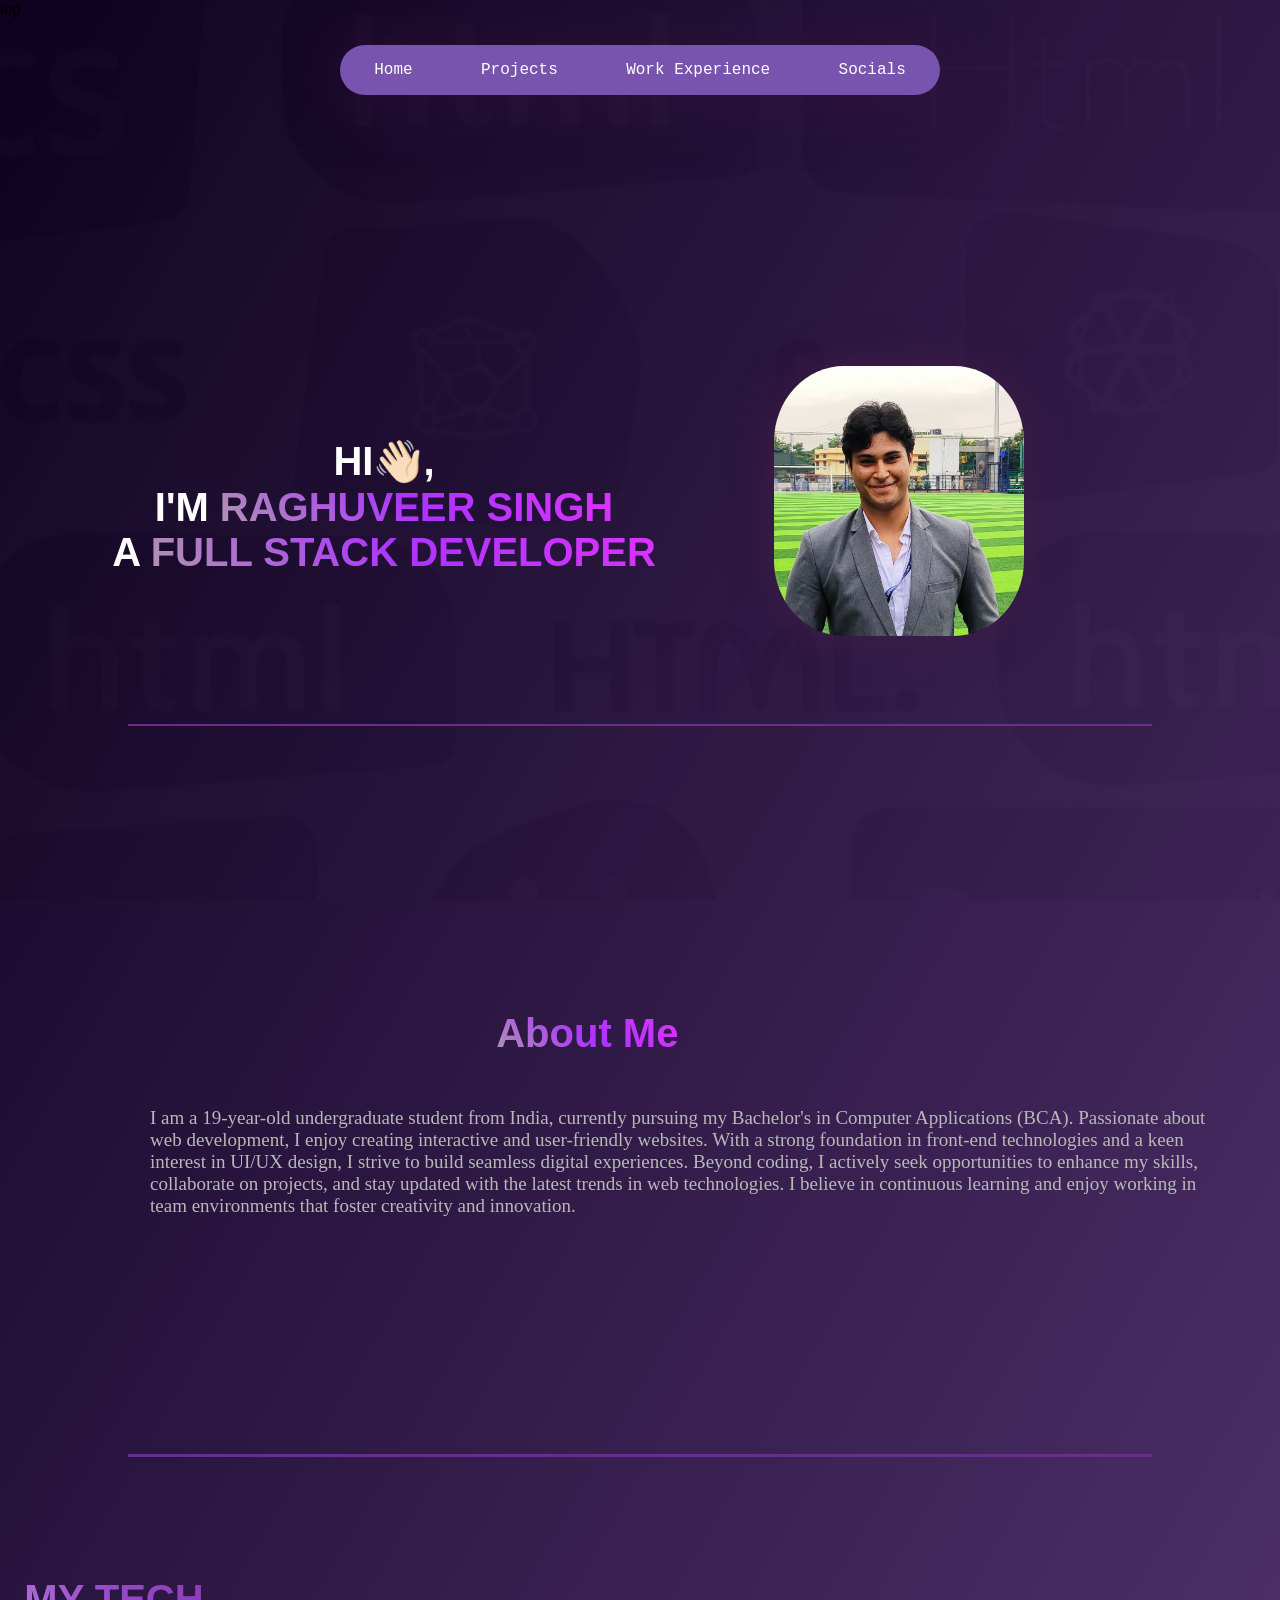
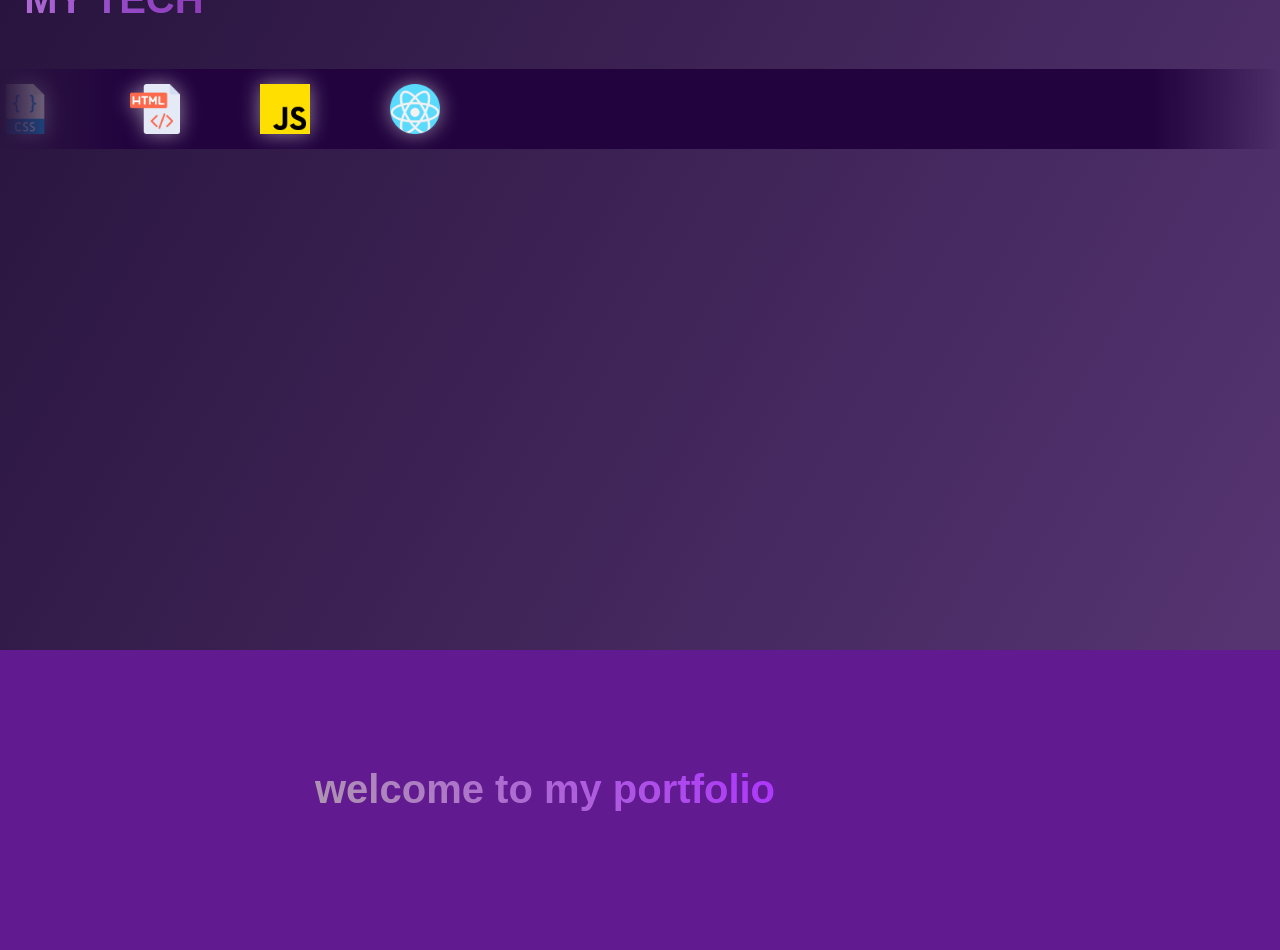
<file: index.html>
<!DOCTYPE html>
<html lang="en">
<head>
    <meta charset="UTF-8">
    <meta name="viewport" content="width=device-width, initial-scale=1.0">
    <title>Portfolio</title>
    <style>
        body {
            margin: 0;
            min-height: 250vh;
            background: linear-gradient(120deg, rgb(14, 2, 32), rgb(87, 53, 115));
            position: relative;
            background-color: #25013d;
            overflow-x: hidden;
        }

        #navbar {
            position: fixed;
            top: 5%;
            left: 50%;
            transform: translateX(-50%);
            height: 50px;
            width: 600px;
            background-color: rgb(120, 84, 174);
            border-radius: 120px;
            display: flex;
            box-shadow: 0px 4px 60px rgba(60, 20, 65, 0.5);
            z-index: 100;
        }

        ul {
            display: flex;
            justify-content: space-around;
            align-items: center;
            width: 100%;
            padding: 0;
            margin: 0;
        }

        li {
            list-style: none;
            font-family: monospace;
            color: white;
            font-size: 1rem;
        }

        .hero {
            text-align: center;
            margin-top: 120px;
        }
        #hero{
    position: fixed;
    top: 0;
    left: 0;
    width: 100vw;
    height: 100vh;
    object-fit: cover;
    opacity: 0.06;
    filter: brightness(20%);
    z-index: -1;
}

        h1 {
            position: relative;
            top: 300px;
            right: 20%;
            color: white;
            font-size: 2.5rem;
            font-family: 'Gill Sans', 'Gill Sans MT', Calibri, 'Trebuchet MS', sans-serif;
            animation: fadeIn 2s ease-in forwards;
        }

        .specialchar {
            background: linear-gradient(45deg, #ae97ae, #ad33ff, #dd33ff);
            -webkit-background-clip: text;
            -webkit-text-fill-color: transparent;
            font-weight: bold;
        }


        .about-me {
            background: linear-gradient(45deg, #ae97ae, #ad33ff, #dd33ff);
            -webkit-background-clip: text;
            -webkit-text-fill-color: transparent;
            font-weight: bold;
            position: absolute;
            top: 43%;
            right: 47%;
        }

        #profilepic {
            position: absolute;
            top: 16%;
            right: 20%;
            width: 250px;
            height: 270px;
            border-radius: 28%;
            box-shadow: 0px 0px 40px rgb(65, 28, 71);
            animation: fadeIn 2s ease-in;
            z-index: 10;
        }

        @keyframes fadeIn {
            from { opacity: 0; transform: translateY(30px); }
            to { opacity: 1; transform: translateY(0); }
        }

        /* MY TECH - Initially Hidden */
        #tech {
            margin-top: 100vh;
            margin-right: 60vh;
            text-align: center;
            font-size: 40px;
            transform: translateY(30px);
            transition: opacity 1.5s ease-in-out, transform 1.5s ease-in-out;
            background: linear-gradient(75deg, #f3d0f3, #964ac8, #741587);
            -webkit-background-clip: text;
            -webkit-text-fill-color: transparent;
            font-weight: bold;
            box-shadow: 2px solid black ;
        }

        hr {
            position: relative;
            top: 40vh;
            border: none;
            height: 2.5px;
            background-color: #682e8f;
            width: 80%;
        }


        #hr2{
            position: relative;
            top: 120vh;
            border: none;
            height: 2.5px;
            background-color: #682e8f;
            width: 80%;
        }

        

        /* Marquee Wrapper */
        .marquee-wrapper {
            display: flex;
            flex-direction: column;
            align-items: center;
            gap: 20px;
            width: 100%;
        
            overflow: hidden;
        }

        /* Common Marquee Styles */
        .marquee {
            width: 100%;
            background-color: rgb(34, 3, 62); /* Background now applies correctly */
            padding: 15px 0;
            position: relative;
            margin-top: 25%;
            overflow: hidden;
            display: flex;
            align-items: center;
            scrollamount:1

            /* Blur Effect on Edges */
            mask-image linear-gradient(to right, transparent, black 10%, black 90%, transparent);
            -webkit-mask-image: linear-gradient(to right, transparent, black 10%, black 90%, transparent);
        }

        /* Marquee Content */
        .marquee-content {
            display: flex;
            gap: 80px;
            animation: scrollLeft 10s linear infinite;
        }

        /* First Marquee: Moves Left to Right */
        .first .marquee-content {
            animation: scrollRight 20s infinite
        }

        /* Tech Images */
        .techimg {
            width: 50px; /* Adjusted image size */
            height: 50px;
            object-fit: contain;
            filter: drop-shadow(0px 0px 10px rgba(255, 255, 255, 0.5));
        }

        /* Left to Right Animation */
        @keyframes scrollRight {
            from {
                transform: translateX(-100%);
            }
            to {
                transform: translateX(400%);
            }
        }
        a{
            text-decoration: none;
        }


        footer{
            height: 300px;
            width: 1600px;
            background-color: #611a90;
            position: absolute;
            top: 250vh;
            
        }
        .footxt{
            position: absolute;
            top:10vh;
            left: 35vh;
            background: linear-gradient(45deg, #ae97ae, #ad33ff, #dd33ff);
            -webkit-background-clip: text;
            -webkit-text-fill-color: transparent;
            font-weight: bold;

        }
        .main{
            height: 100%;
            margin-top: 0;
        }
        .buttonup{
            position: relative;
            left: 150vh;
            top: 16vh;
            background-color: #300c48;
            color: aliceblue;
            font-family:monospace;
            width: 150px;
            height: 80px;
            padding: 10px;
            border-radius: 30px;
            border: 2px solid #2e0c44;
            text-transform: uppercase;
           
        }
        p{
            color: rgb(185, 184, 184);
            font-size: 19px;
            position: absolute;
            display: inline-block;
            bottom: 46%;
            left: 150px;
            min-width: 80%;
            max-width: 83%;
            animation: fadeIn 2s ease-in;
          
        }
    </style>

</head>
<body>
    <div id="top">top</div>
    <div class="main">
    <header>
       
         <img id="hero" src="Untitled design.jpg">
        
        <div id="navbar">
            <ul>
                <a href="index.html"><li>Home</li></a>
                <a href="aboutme.html"><li>Projects</li></a>
                <a href="workexp.html"><li>Work Experience</li></a>
                <a href="socias.html"><li>Socials</li></a>
            </ul>
        </div>
    </header>

    <div class="hero">
        <h1 id="top"> HI👋🏻,<br> I'M <span class="specialchar">RAGHUVEER SINGH </span>
        <br> A <span class="specialchar">FULL STACK DEVELOPER</span></h1>
       
    </div>

    <img id="profilepic" src="f5e485f8-ae66-4729-bcfa-234eb875e680.jpg" alt="Profile Picture">
    <br><br><br>
    <hr>
       <h1 class="about-me">About Me</h1>
    <p>

        I am a 19-year-old undergraduate student from India, currently pursuing my Bachelor's in Computer Applications (BCA). Passionate about web development, I enjoy creating interactive and user-friendly websites. With a strong foundation in front-end technologies and a keen interest in UI/UX design, I strive to build seamless digital experiences.
        
        Beyond coding, I actively seek opportunities to enhance my skills, collaborate on projects, and stay updated with the latest trends in web technologies. I believe in continuous learning and enjoy working in team environments that foster creativity and innovation.</p>



        <hr id="hr2">
      <!-- MY TECH -->
    <h1 id="tech"> MY TECH</h1>


    <div class="marquee-wrapper">
        <!-- First Row (Left to Right) -->
        <div class="marquee first">
            <div class="marquee-content">
                <img class="techimg" src="css.png" alt="CSS">
                <img class="techimg" src="html.png" alt="HTML">
                <img class="techimg" src="js.png" alt="JavaScript">
                <img class="techimg" src="react.png" alt="React">
            </div>
        </div>
     
    
            </div>
        </div>
    </div>

    <div style="height: 60vh;"></div> <!-- Extra content for scrolling -->


    <footer>
        <h1 class="footxt"> welcome to my portfolio</h1>
      <a href="#top" > <button class="buttonup">back to top</button></a>
    </footer>
</div>

</body>
</html>
</file>
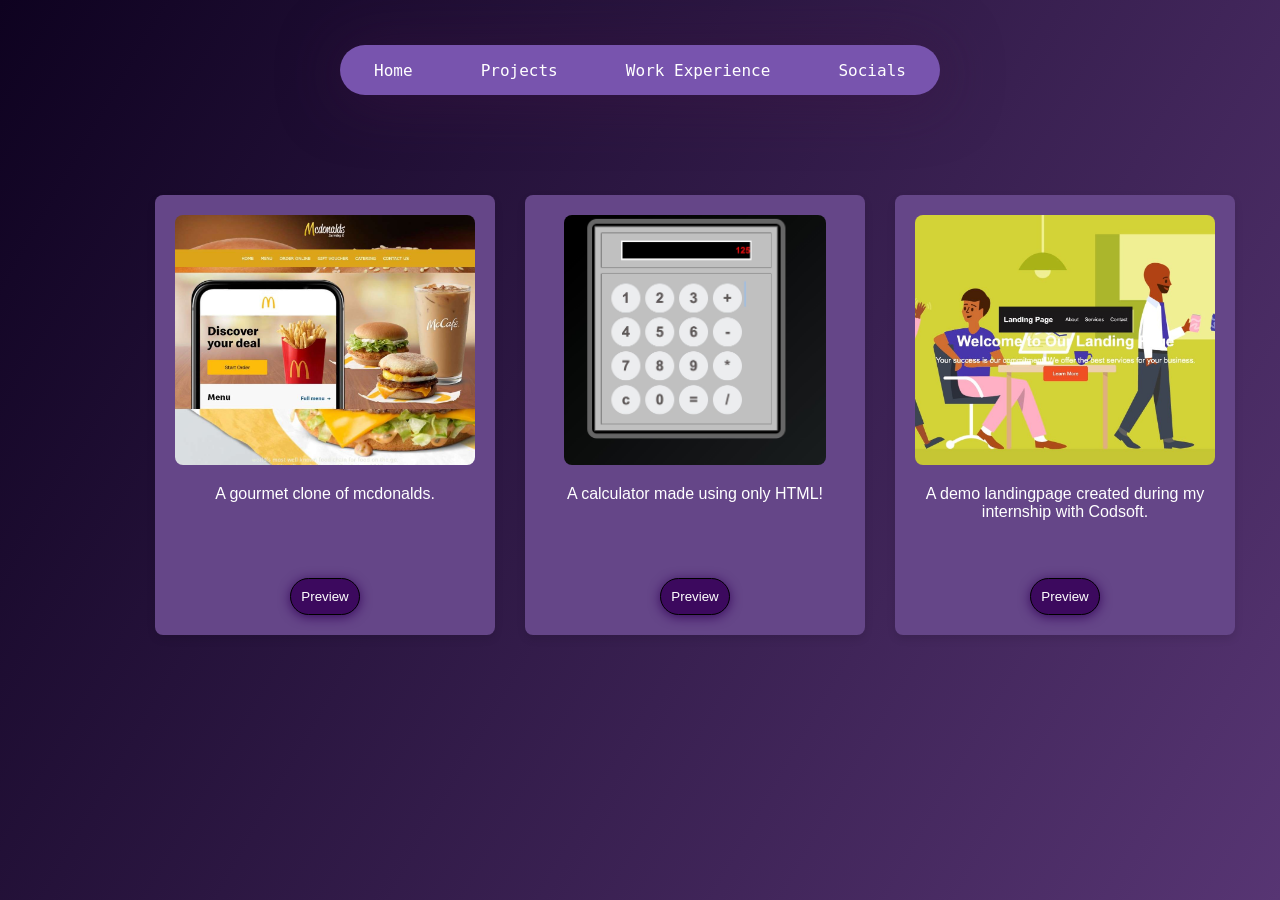
<file: aboutme.html>
<!DOCTYPE html>
<html lang="en">
<head>
    <meta charset="UTF-8">
    <meta name="viewport" content="width=device-width, initial-scale=1.0">
    <title>My Projects</title>
    <style>
        body {
            font-family: Arial, sans-serif;
            margin: 0;
            padding: 0;
            background-color: #8236ce;
            text-align: center;
            min-height: 100vh;
            background: linear-gradient(120deg, rgb(14, 2, 32), rgb(87, 53, 115));
            position: relative;
            background-color: #25013d;
            overflow: hidden;
        }
        #navbar {
            position: fixed;
            top: 5%;
            left: 50%;
            transform: translateX(-50%);
            height: 50px;
            width: 600px;
            background-color: rgb(120, 84, 174);
            border-radius: 120px;
            display: flex;
            box-shadow: 0px 4px 60px rgba(60, 20, 65, 0.5);
            z-index: 100;
        }
        ul {
            display: flex;
            justify-content: space-around;
            align-items: center;
            width: 100%;
            padding: 0;
            margin: 0;
        }
        li {
            list-style: none;
            font-family: monospace;
            color: white;
            font-size: 1rem;
        }
        a {
            text-decoration: none;
        }
        .projects-container {
            display: flex;
            justify-content: center;
            align-items: center;
            min-height: 80vh;
            flex-direction: column;
            animation: fadeIn 1s ease-out;
        }
        .carousel-container {
            display: flex;
            align-items: center;
            position: absolute;
            top: 20%;
        }
        .carousel {
            display: flex;
            width: 1000px;
            height: 520px;
            position: relative;
        }
        .carousel input {
            display: none;
        }
        .cards {
            display: flex;
            transition: transform 0.5s ease-in-out;
        }
        .card {
            width: 300px;
            height: 400px;
            padding: 20px;
            margin: 15px;
            background: rgb(101, 70, 136);
            box-shadow: 0 4px 8px rgba(0, 0, 0, 0.1);
            border-radius: 8px;
            display: flex;
            flex-direction: column;
            justify-content: space-between;
            align-items: center;
        }
        .card img {
            width: 100%;
            height: 250px;
            object-fit: cover;
            border-radius: 8px;
        }
        .card p {
            font-size: 16px;
            color: #ffffff;
        }
        @keyframes fadeIn {
            from { opacity: 0; transform: translateY(30px); }
            to { opacity: 1; transform: translateY(0); }
        }
        button{
            padding: 10px;
            color: #ffffff;
            background-color: #3c095e;
            border-radius: 20px;
            border: 1px solid black;
            box-shadow: 0px 2px 12px rgb(57, 9, 94) ;
        }

    </style>
</head>
<body>
    <div id="navbar">
        <ul>
            <a href="index.html"><li>Home</li></a>
            <a href="aboutme.html"><li>Projects</li></a>
            <a href="workexp.html"><li>Work Experience</li></a>
            <a href="socials.html"><li>Socials</li></a>
        </ul>
    </div>
    <div class="projects-container">
        <div class="carousel-container">
            <div class="carousel">
                <div class="cards">
                    <div class="card">
                        <a href="https://github.com/Raghuveer2005/mc-donalds-sample-website.git" target="_blank">
                            <img src="Screenshot2025-04-03at11.29.26A.jpeg" alt="Project">
                            <p>A gourmet clone of mcdonalds.</p>
                            <a href="https://mc-donalds-sample-website.vercel.app/" target="_blank"><button>Preview</button></a>
                        </a>
                    </div>
                    <div class="card">
                        <a href="https://github.com/Raghuveer2005/calculator.git" target="_blank">
                            <img src="Screenshot2025-04-03at5.37.36P.jpeg" alt="Project">
                            <p>A calculator made using only HTML!</p>
                            <a href="https://calculator-orcin-mu.vercel.app/ "target="_blank"><button>Preview</button></a>
                        </a>
                    </div>
                    <div class="card">
                        <a href="https://landing-page-eight-tau-28.vercel.app/" target="_blank">
                            <img src="Screenshot2025-04-03at5.48.49P.jpeg" alt="Project">
                            <p>A demo landingpage created during my internship with Codsoft.</p>
                            <a href="https://landing-page-eight-tau-28.vercel.app/" target="_blank" ><button>Preview</button></a>
                        </a>
                    </div>
                </div>
            </div>
        </div>
    </div>
</body>
</html>
</file>
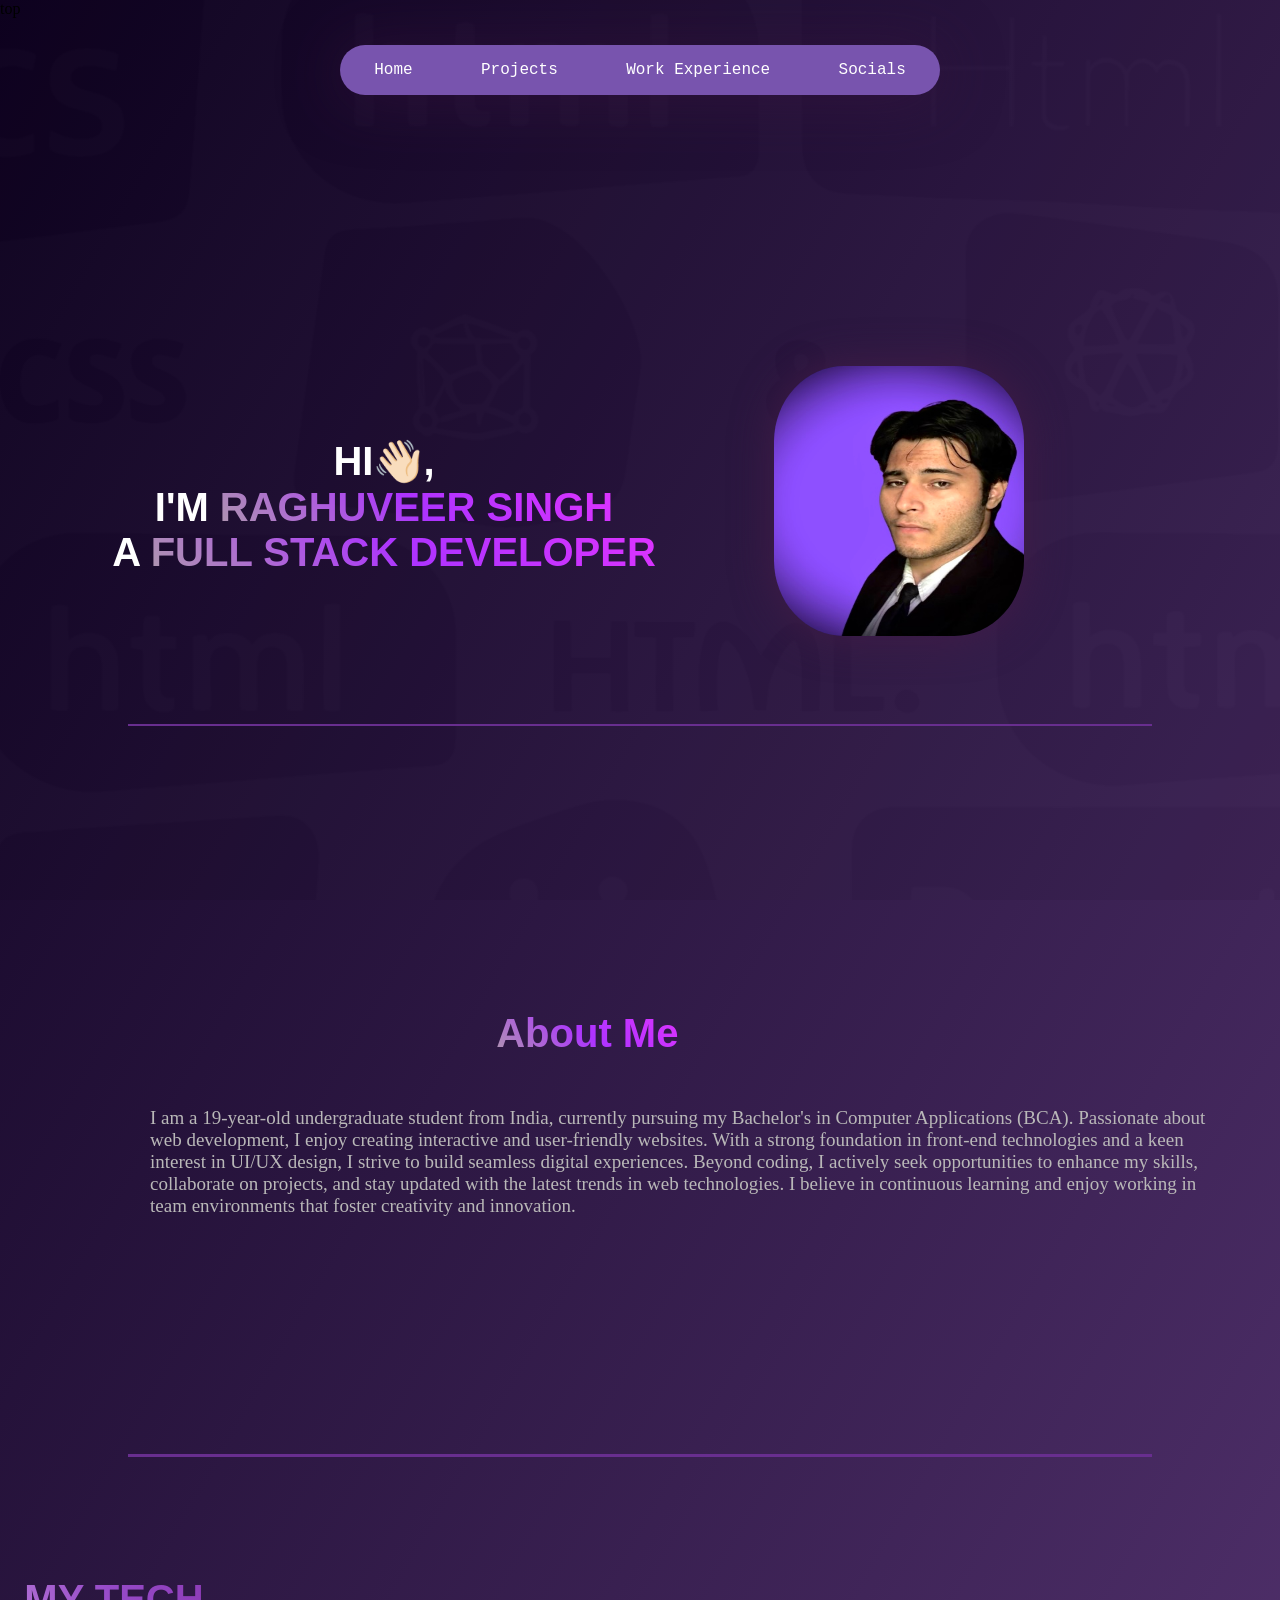
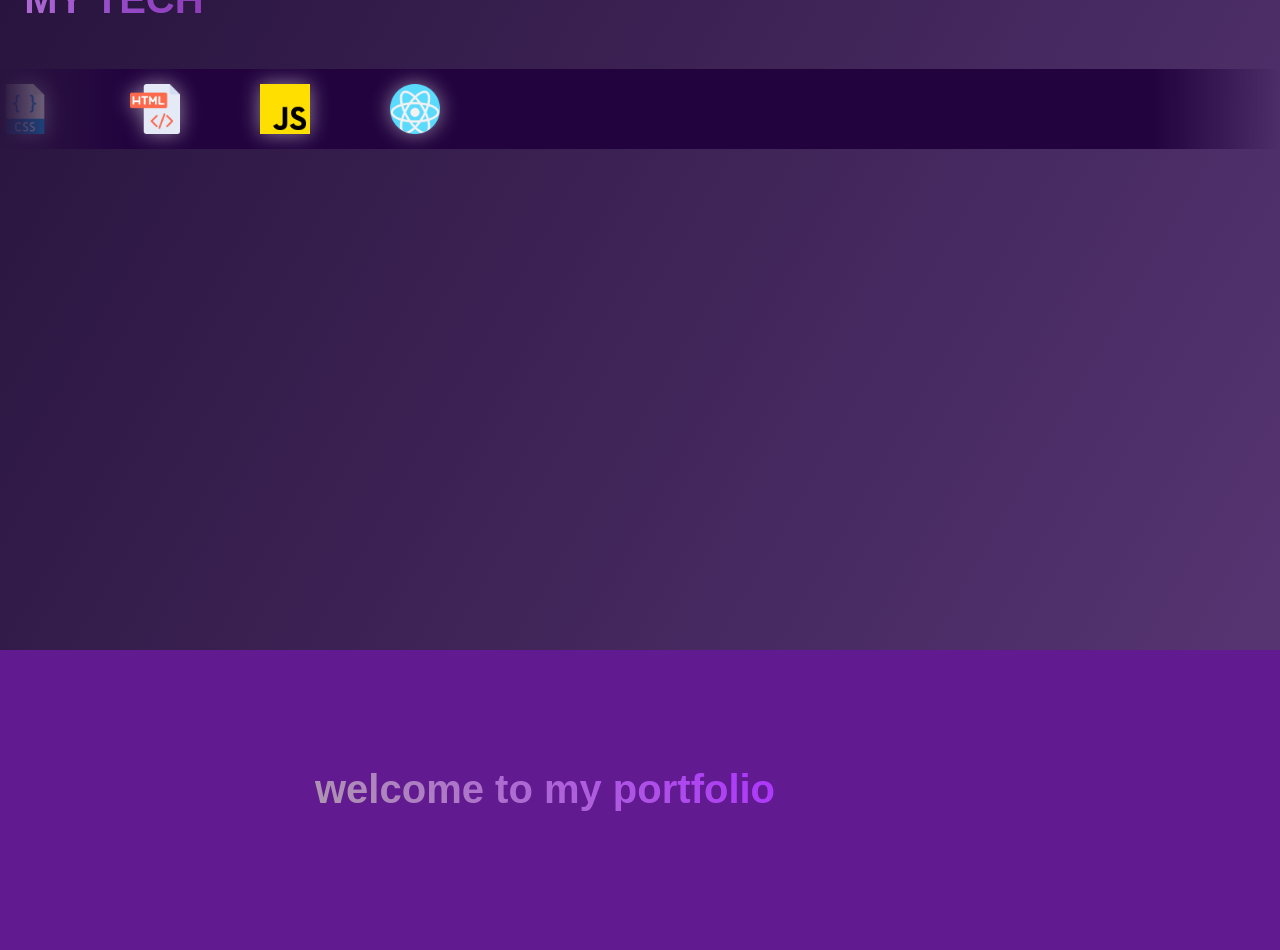
<file: portfolio.html>
<!DOCTYPE html>
<html lang="en">
<head>
    <meta charset="UTF-8">
    <meta name="viewport" content="width=device-width, initial-scale=1.0">
    <title>Portfolio</title>
    <style>
        body {
            margin: 0;
            min-height: 250vh;
            background: linear-gradient(120deg, rgb(14, 2, 32), rgb(87, 53, 115));
            position: relative;
            background-color: #25013d;
            overflow-x: hidden;
        }

        #navbar {
            position: fixed;
            top: 5%;
            left: 50%;
            transform: translateX(-50%);
            height: 50px;
            width: 600px;
            background-color: rgb(120, 84, 174);
            border-radius: 120px;
            display: flex;
            box-shadow: 0px 4px 60px rgba(60, 20, 65, 0.5);
            z-index: 100;
        }

        ul {
            display: flex;
            justify-content: space-around;
            align-items: center;
            width: 100%;
            padding: 0;
            margin: 0;
        }

        li {
            list-style: none;
            font-family: monospace;
            color: white;
            font-size: 1rem;
        }

        .hero {
            text-align: center;
            margin-top: 120px;
        }
        #hero{
    position: fixed;
    top: 0;
    left: 0;
    width: 100vw;
    height: 100vh;
    object-fit: cover;
    opacity: 0.06;
    filter: brightness(20%);
    z-index: -1;
}

        h1 {
            position: relative;
            top: 300px;
            right: 20%;
            color: white;
            font-size: 2.5rem;
            font-family: 'Gill Sans', 'Gill Sans MT', Calibri, 'Trebuchet MS', sans-serif;
            animation: fadeIn 2s ease-in forwards;
        }

        .specialchar {
            background: linear-gradient(45deg, #ae97ae, #ad33ff, #dd33ff);
            -webkit-background-clip: text;
            -webkit-text-fill-color: transparent;
            font-weight: bold;
        }


        .about-me {
            background: linear-gradient(45deg, #ae97ae, #ad33ff, #dd33ff);
            -webkit-background-clip: text;
            -webkit-text-fill-color: transparent;
            font-weight: bold;
            position: absolute;
            top: 43%;
            right: 47%;
        }

        #profilepic {
            position: absolute;
            top: 16%;
            right: 20%;
            width: 250px;
            height: 270px;
            border-radius: 28%;
            box-shadow: 0px 0px 40px rgb(65, 28, 71);
            animation: fadeIn 2s ease-in;
            z-index: 10;
        }

        @keyframes fadeIn {
            from { opacity: 0; transform: translateY(30px); }
            to { opacity: 1; transform: translateY(0); }
        }

        /* MY TECH - Initially Hidden */
        #tech {
            margin-top: 100vh;
            margin-right: 60vh;
            text-align: center;
            font-size: 40px;
            transform: translateY(30px);
            transition: opacity 1.5s ease-in-out, transform 1.5s ease-in-out;
            background: linear-gradient(75deg, #f3d0f3, #964ac8, #741587);
            -webkit-background-clip: text;
            -webkit-text-fill-color: transparent;
            font-weight: bold;
            box-shadow: 2px solid black ;
        }

        hr {
            position: relative;
            top: 40vh;
            border: none;
            height: 2.5px;
            background-color: #682e8f;
            width: 80%;
        }


        #hr2{
            position: relative;
            top: 120vh;
            border: none;
            height: 2.5px;
            background-color: #682e8f;
            width: 80%;
        }

        

        /* Marquee Wrapper */
        .marquee-wrapper {
            display: flex;
            flex-direction: column;
            align-items: center;
            gap: 20px;
            width: 100%;
        
            overflow: hidden;
        }

        /* Common Marquee Styles */
        .marquee {
            width: 100%;
            background-color: rgb(34, 3, 62); /* Background now applies correctly */
            padding: 15px 0;
            position: relative;
            margin-top: 25%;
            overflow: hidden;
            display: flex;
            align-items: center;
            scrollamount:1

            /* Blur Effect on Edges */
            mask-image linear-gradient(to right, transparent, black 10%, black 90%, transparent);
            -webkit-mask-image: linear-gradient(to right, transparent, black 10%, black 90%, transparent);
        }

        /* Marquee Content */
        .marquee-content {
            display: flex;
            gap: 80px;
            animation: scrollLeft 10s linear infinite;
        }

        /* First Marquee: Moves Left to Right */
        .first .marquee-content {
            animation: scrollRight 20s infinite
        }

        /* Tech Images */
        .techimg {
            width: 50px; /* Adjusted image size */
            height: 50px;
            object-fit: contain;
            filter: drop-shadow(0px 0px 10px rgba(255, 255, 255, 0.5));
        }

        /* Left to Right Animation */
        @keyframes scrollRight {
            from {
                transform: translateX(-100%);
            }
            to {
                transform: translateX(400%);
            }
        }
        a{
            text-decoration: none;
        }


        footer{
            height: 300px;
            width: 1600px;
            background-color: #611a90;
            position: absolute;
            top: 250vh;
            
        }
        .footxt{
            position: absolute;
            top:10vh;
            left: 35vh;
            background: linear-gradient(45deg, #ae97ae, #ad33ff, #dd33ff);
            -webkit-background-clip: text;
            -webkit-text-fill-color: transparent;
            font-weight: bold;

        }
        .main{
            height: 100%;
            margin-top: 0;
        }
        .buttonup{
            position: relative;
            left: 150vh;
            top: 16vh;
            background-color: #300c48;
            color: aliceblue;
            font-family:monospace;
            width: 150px;
            height: 80px;
            padding: 10px;
            border-radius: 30px;
            border: 2px solid #2e0c44;
            text-transform: uppercase;
           
        }
        p{
            color: rgb(185, 184, 184);
            font-size: 19px;
            position: absolute;
            display: inline-block;
            bottom: 46%;
            left: 150px;
            min-width: 80%;
            max-width: 83%;
            animation: fadeIn 2s ease-in;
          
        }
    </style>

</head>
<body>
    <div id="top">top</div>
    <div class="main">
    <header>
       
         <img id="hero" src="Untitled design.jpg">
        
        <div id="navbar">
            <ul>
                <a href="portfolio.html"><li>Home</li></a>
                <a href="aboutme.html"><li>Projects</li></a>
                <a href="workexp.html"><li>Work Experience</li></a>
                <a href="socias.html"><li>Socials</li></a>
            </ul>
        </div>
    </header>

    <div class="hero">
        <h1 id="top"> HI👋🏻,<br> I'M <span class="specialchar">RAGHUVEER SINGH </span>
        <br> A <span class="specialchar">FULL STACK DEVELOPER</span></h1>
       
    </div>

    <img id="profilepic" src="IMG_5164.jpg" alt="Profile Picture">
    <br><br><br>
    <hr>
       <h1 class="about-me">About Me</h1>
    <p>

        I am a 19-year-old undergraduate student from India, currently pursuing my Bachelor's in Computer Applications (BCA). Passionate about web development, I enjoy creating interactive and user-friendly websites. With a strong foundation in front-end technologies and a keen interest in UI/UX design, I strive to build seamless digital experiences.
        
        Beyond coding, I actively seek opportunities to enhance my skills, collaborate on projects, and stay updated with the latest trends in web technologies. I believe in continuous learning and enjoy working in team environments that foster creativity and innovation.</p>



        <hr id="hr2">
      <!-- MY TECH -->
    <h1 id="tech"> MY TECH</h1>


    <div class="marquee-wrapper">
        <!-- First Row (Left to Right) -->
        <div class="marquee first">
            <div class="marquee-content">
                <img class="techimg" src="css.png" alt="CSS">
                <img class="techimg" src="html.png" alt="HTML">
                <img class="techimg" src="js.png" alt="JavaScript">
                <img class="techimg" src="react.png" alt="React">
            </div>
        </div>
     
    
            </div>
        </div>
    </div>

    <div style="height: 60vh;"></div> <!-- Extra content for scrolling -->


    <footer>
        <h1 class="footxt"> welcome to my portfolio</h1>
      <a href="#top" > <button class="buttonup">back to top</button></a>
    </footer>
</div>

</body>
</html>
</file>
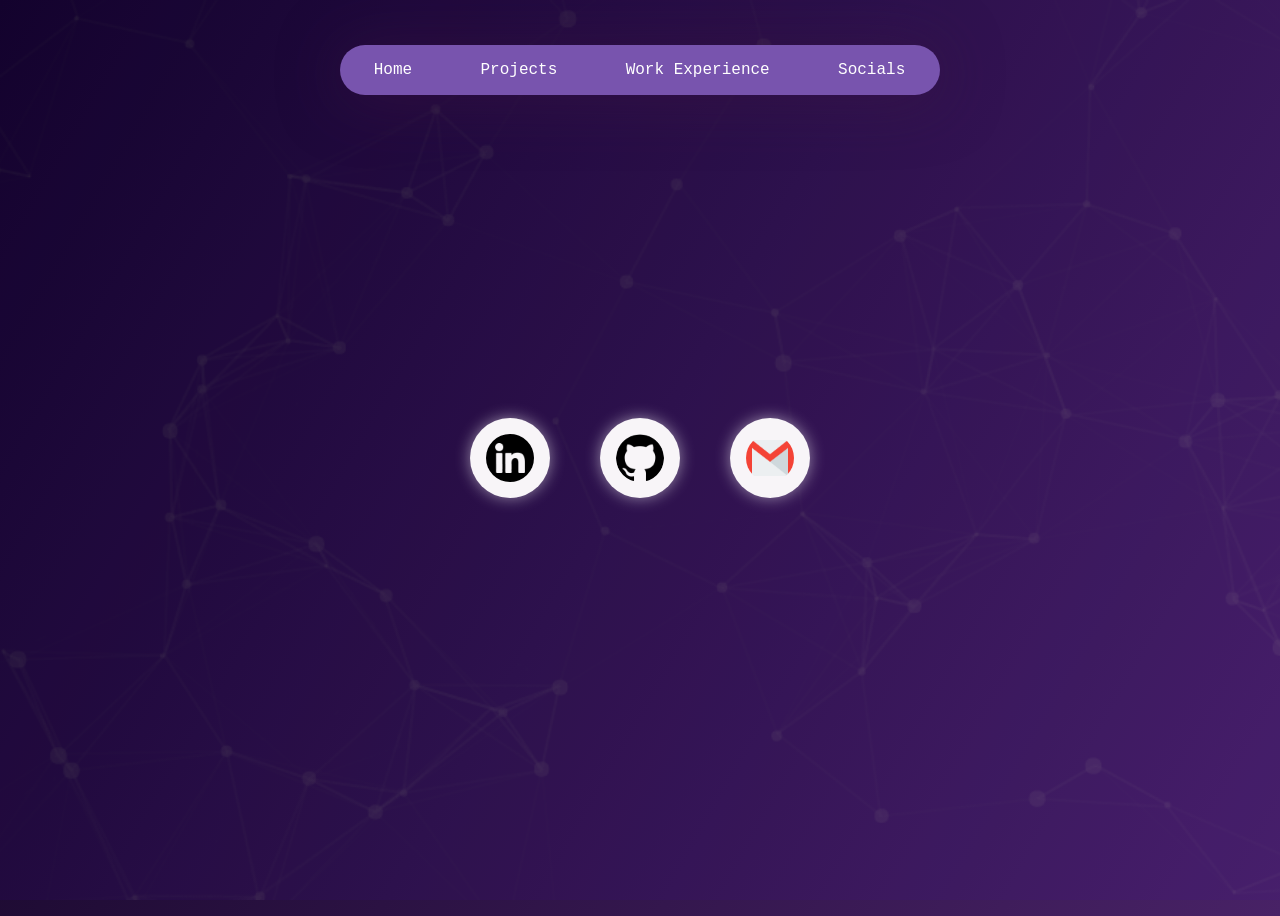
<file: socias.html>
<!DOCTYPE html>
<html lang="en">
<head>
    <meta charset="UTF-8">
    <meta name="viewport" content="width=device-width, initial-scale=1.0">
    <title>Bouncing Socials</title>
    <style>
        body {
            background: linear-gradient(120deg, rgb(14, 2, 32), rgb(72, 34, 102));
            min-height: 100vh;
            display: flex;
            justify-content: center;
            align-items: center;
            overflow: hidden;
        }

        .social-container {
            position: relative;
            width: 100%;
            height: 100vh;
            display: flex;
            justify-content: center;
            align-items: center;
            gap: 50px;
        }

        .social {
            width: 80px;
            height: 80px;
            border-radius: 50%;
            display: flex;
            justify-content: center;
            align-items: center;
            background-color: rgb(248, 245, 248);
            box-shadow: 0px 0px 15px rgba(255, 255, 255, 0.5);
            animation: bounce 2s ease-in-out infinite;
        }

        .social img {
            width: 60%;
            height: 60%;
            object-fit: contain;
            border-radius: 50%;
        }

        /* Bounce Animation */
        @keyframes bounce {
            0%, 100% {
                transform: translateY(0);
            }
            50% {
                transform: translateY(-50px);
            }
        }

        /* Delay for each icon */
        .social:nth-child(1) { animation-delay: 0s; }
        .social:nth-child(2) { animation-delay: 0.2s; }
        .social:nth-child(3) { animation-delay: 0.4s; }
        .social:nth-child(4) { animation-delay: 0.6s; }


        #navbar {
            position: fixed;
            top: 5%;
            left: 50%;
            transform: translateX(-50%);
            height: 50px;
            width: 600px;
            background-color: rgb(120, 84, 174);
            border-radius: 120px;
            display: flex;
            box-shadow: 0px 4px 60px rgba(60, 20, 65, 0.5);
            z-index: 100;
        }

        ul {
            display: flex;
            justify-content: space-around;
            align-items: center;
            width: 100%;
            padding: 0;
            margin: 0;
        }

        li {
            list-style: none;
            font-family: monospace;
            color: white;
            font-size: 1rem;
        }
        a{
            text-decoration: none;
        }

              .hero {
            text-align: center;
            margin-top: 120px;
        }
        #hero{
    position: fixed;
    top: 0;
    left: 0;
    width: 100vw;
    height: 100vh;
    object-fit: cover;
    opacity: 0.1;
    filter: brightness(20%);
    filter: contrast(90%);
    z-index: -1;
}

    </style>
</head>
<body>
    <header>
       
       <div id="navbar">
           <ul>
               <a href="index.html"><li>Home</li></a>
               <a href="aboutme.html"><li>Projects</li></a>
               <a href="workexp.html"><li>Work Experience</li></a>
               <a href="socias.html"><li>Socials</li></a>
           </ul>
       </div>
   </header>
   
   <img id="hero" src="particle-bg.png">
    <div class="social-container">
        <a href="https://www.linkedin.com/in/raghuveer-singh-6b617a2a1/" class="social" target="_blank">
            <img src="linkedin.png" alt="LinkedIn">
        </a>
        <a href="https://github.com/Raghuveer2005" class="social" target="_blank">
            <img src="github.png" alt="GitHub">
        </a>
        <a href="mailto:raghuveersingh.november@gmail.com?subject=Hello%20Raghuveer&body=Hi%20there,%20I%20wanted%20to%20connect!" class="social">
            <img src="gmail.png" alt="Email">
        </a>

        </a>
    </div>

</body>
</html>
</file>
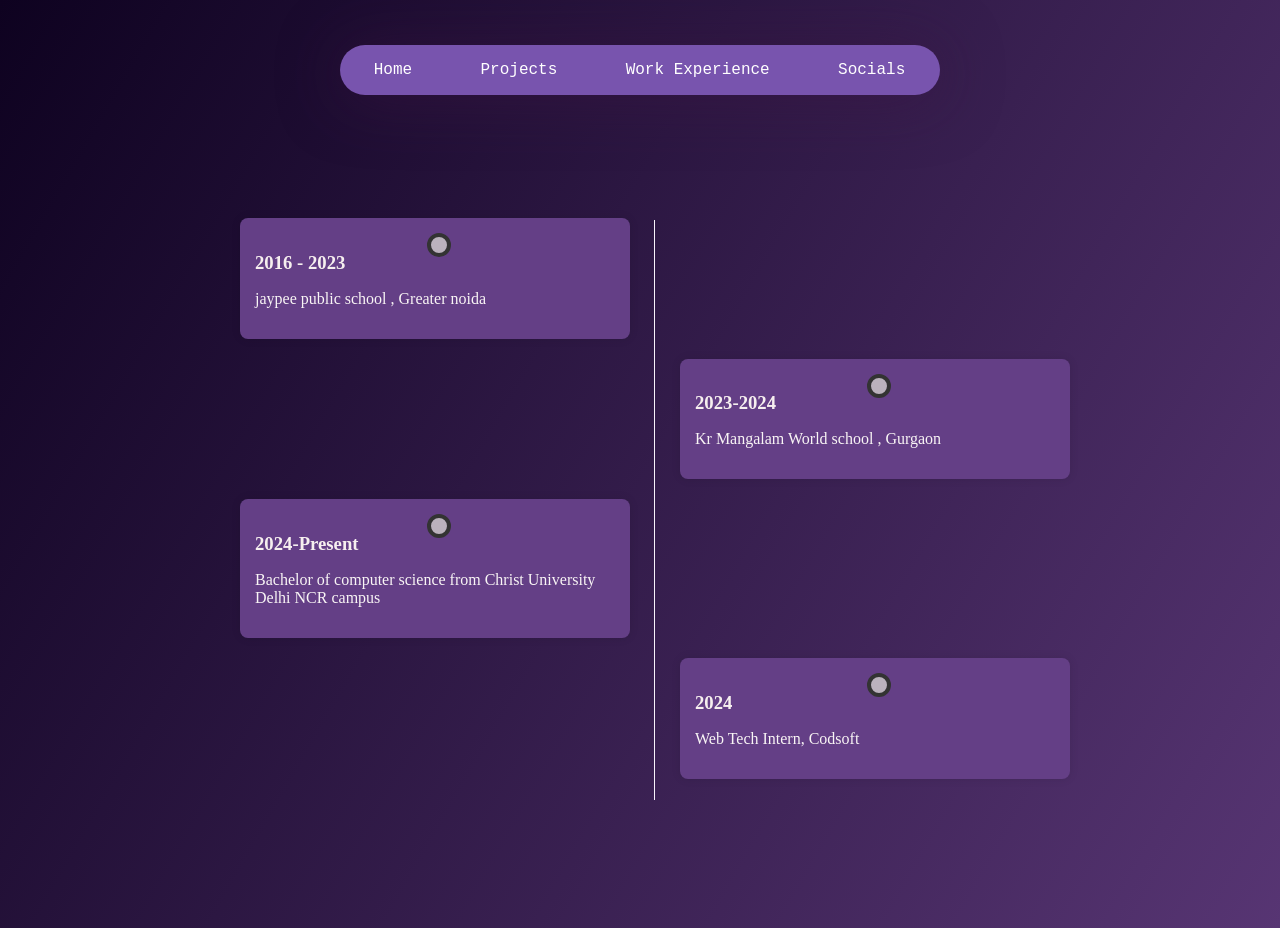
<file: workexp.html>
<!DOCTYPE html>
<html lang="en">
<head>
    <meta charset="UTF-8">
    <meta name="viewport" content="width=device-width, initial-scale=1.0">
    <title>Document</title>
</head>
<body>
    <style>
           body {
            background: linear-gradient(120deg, rgb(14, 2, 32), rgb(87, 53, 115));
            min-height: 100vh;
            justify-content: center;
            align-items: center;
            background-color: #230b3a;
            overflow: hidden;
        }

        #navbar {
            position: fixed;
            top: 5%;
            left: 50%;
            transform: translateX(-50%);
            height: 50px;
            width: 600px;
            background-color: rgb(120, 84, 174);
            border-radius: 120px;
            display: flex;
            box-shadow: 0px 4px 60px rgba(60, 20, 65, 0.5);
            z-index: 100;
        }

        ul {
            display: flex;
            justify-content: space-around;
            align-items: center;
            width: 100%;
            padding: 0;
            margin: 0;
        }

        li {
            list-style: none;
            font-family: monospace;
            color: white;
            font-size: 1rem;
        }
        a{
            text-decoration: none;
        }
    
        .timeline {
            position: relative;
            top: 22vh;
            max-width: 800px;
            margin: auto;
            animation: fadeIn 1.6s ease-in;
            
        }
        .timeline::after {
            content: '';
            position: absolute;
            width: 1px;
            height: 580px;
            background-color: #f8f3fb;
            top: 2px;
            bottom: 0;
            left: 52%;
            margin-left: -2px;
        }
        .container {
            position: relative;
            background: rgb(100, 63, 134);
            width: 45%;
            padding: 15px;
            border-radius: 8px;
            box-shadow: 0px 0px 10px rgba(0, 0, 0, 0.1);
            margin: 20px 0;
        }
        .left {
            left: 0;
        }
        .right {
            left: 55%;
        }
        .container::after {
            content: '';
            position: absolute;
            width: 16px;
            height: 16px;
            background-color: rgb(187, 178, 189);
            border: 4px solid #333;
            top: 15px;
            border-radius: 50%;
            left: 50%;
            margin-left: -8px;
        }
        .container h3 {
            margin-bottom: 5px;
            color: #f6efef;
        }
        .container p {
            color: #f9f5f5;
        }
        @media screen and (max-width: 600px) {
            .timeline::after {
                left: 20px;
            }
            .container {
                width: 90%;
                left: 10% !important;
            }
            .container::after {
                left: 20px;
            }
        }
        @keyframes fadeIn {
            from { opacity: 0; transform: translateY(30px); }
            to { opacity: 1; transform: translateY(0); }
        }
        

     

    </style>

<header>
    <div id="navbar">
        <ul>
            <a href="index.html"><li>Home</li></a>
            <a href="aboutme.html"><li>Projects</li></a>
            <a href="workexp.html"><li>Work Experience</li></a>
            <a href="socias.html"><li>Socials</li></a>
        </ul>
    </div>
</header>
</head>
<body>
    <div class="timeline">
        <div class="container left">
            <h3>2016 - 2023</h3>
            <p>jaypee public school , Greater noida</p>
        </div>
        <div class="container right">
            <h3>2023-2024</h3>
            <p>Kr Mangalam World school , Gurgaon</p>
        </div>
        <div class="container left">
            <h3>2024-Present</h3>
            <p>Bachelor of computer science from Christ University Delhi NCR campus </p>
        </div>
        <div class="container right">
            <h3>2024</h3>
            <p>Web Tech Intern, Codsoft</p>
        </div>
    </div>
</body>
</html>

    
</body>
</html>
</file>
